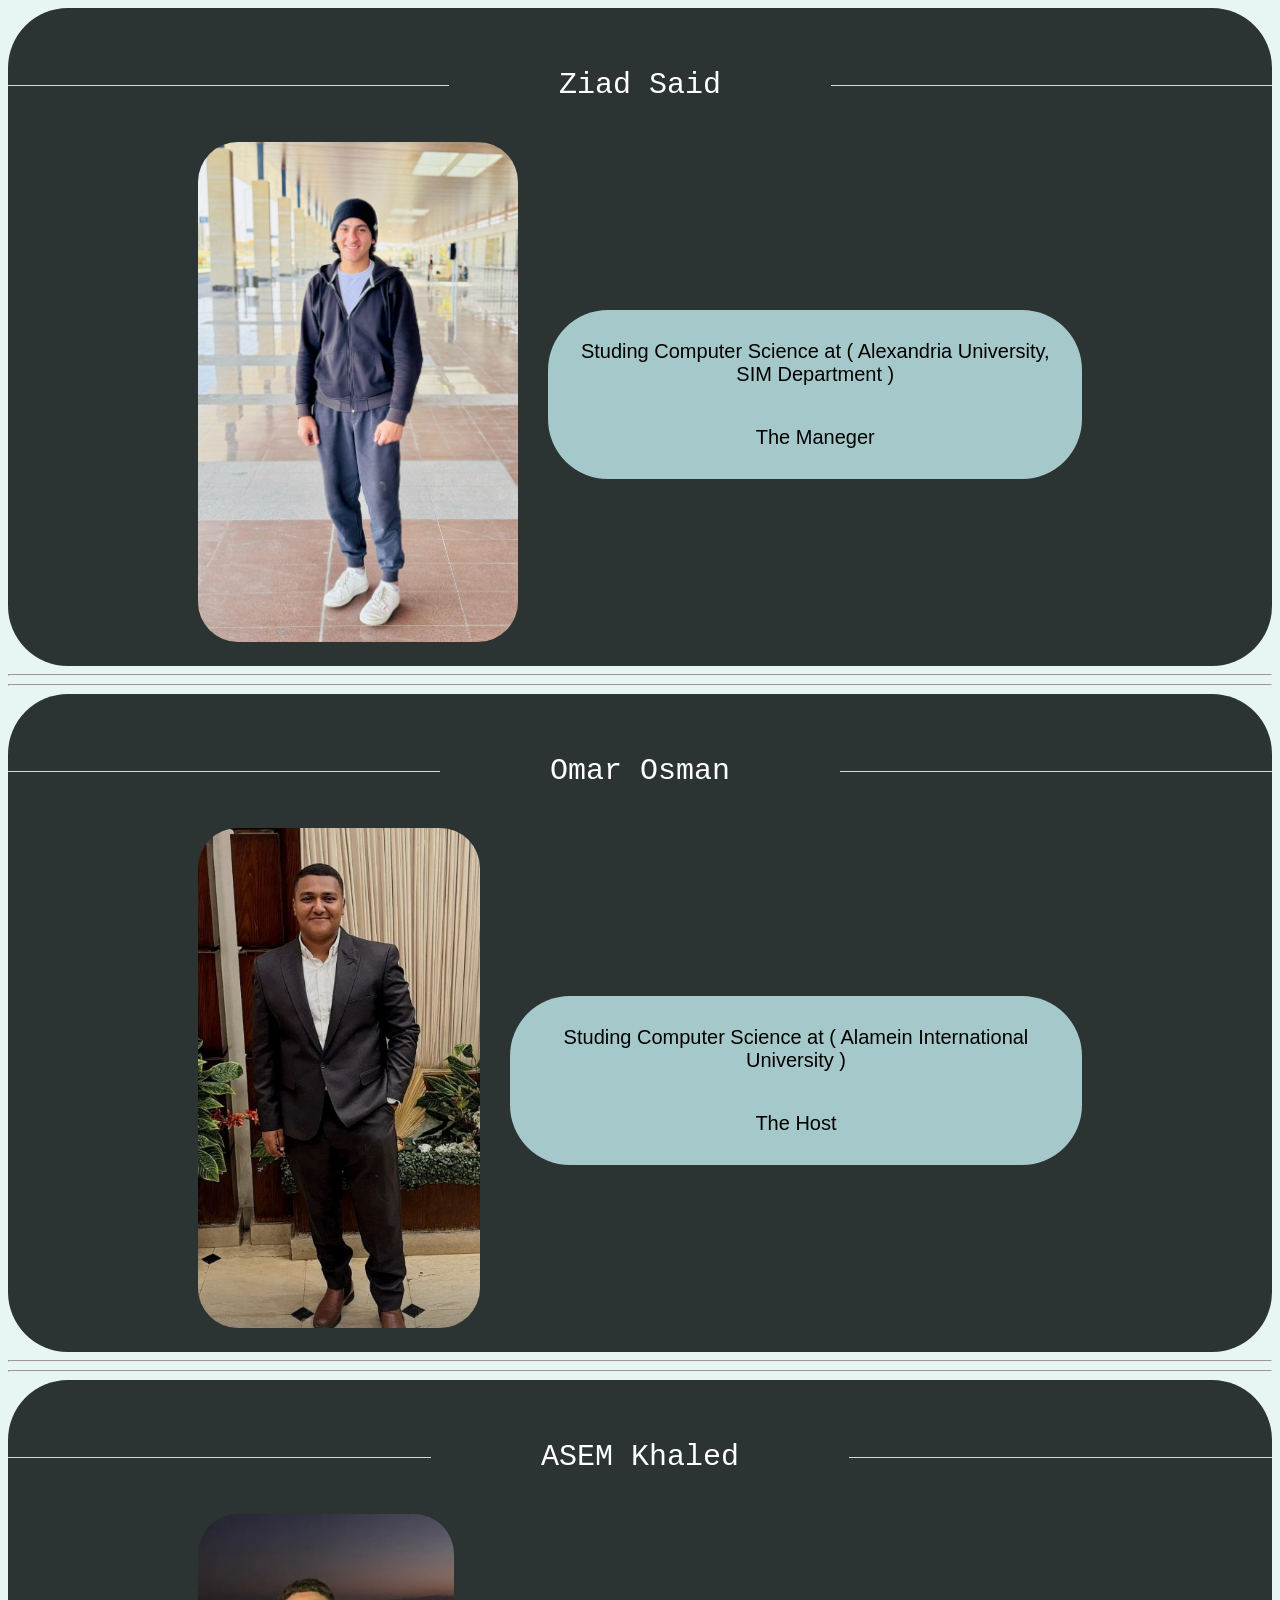
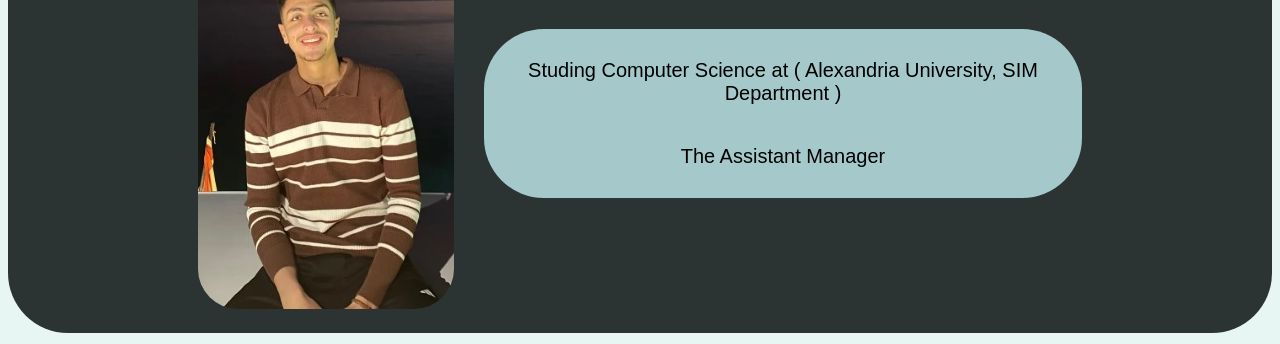
<file: index.html>
<!doctype html>

<head>
  <title>3oos</title>
  <link rel="stylesheet" href="style.css">
</head>

<body>
  <div class="all">
    <div class="divider-with-text2">
      <a href="https://www.facebook.com/profile.php?id=100034186831977" target="_blank" title="Go To My Page">
        <span>
          Ziad Said
        </span>
      </a>
    </div>
    <div class="css">

      <div class="imgg png">

        <img src="images/WhatsApp Image 2025-03-30 at 13.18.17_8bb6c426.jpg" >

      </div>
      <div class="text">
        <p>
          Studing Computer Science at ( Alexandria University, SIM Department )
        </p>
        <p>
          The Maneger
        </p>

      </div>

    </div>
  </div>
  <hr>
  <hr>

  <div class="all">
    <div class="divider-with-text2">
      <a href="https://www.facebook.com/share/18bkdQ8L3J/" target="_blank" title="Go To My Page">
        <span>
          Omar Osman
        </span>
      </a>
    </div>
    <div class="css">

      <div class="imgg png">

        <img src="images/WhatsApp Image 2025-05-01 at 14.58.57_a5755b89.jpg">

      </div>
      <div class="text">
        <p>
          Studing Computer Science at (
          Alamein International University )
        </p>
        <p>
          The Host
        </p>

      </div>

    </div>
  </div>
  <hr>
  <hr>

  <div class="all">
    <div class="divider-with-text2">
      <a href="https://www.instagram.com/3asem_khaled/" target="_blank" title="Go To My Page">
        <span>
          ASEM Khaled </span>
      </a>
    </div>
    <div class="css">

      <div class="imgg png">

        <img src="images/WhatsApp Image 2025-05-01 at 17.21.15_be238491.jpg" >

      </div>
      <div class="text">
        <p>
          Studing Computer Science at ( Alexandria University, SIM Department )

        </p>
        <p>
          The Assistant Manager
        </p>

      </div>

    </div>
  </div>
</body>
</file>
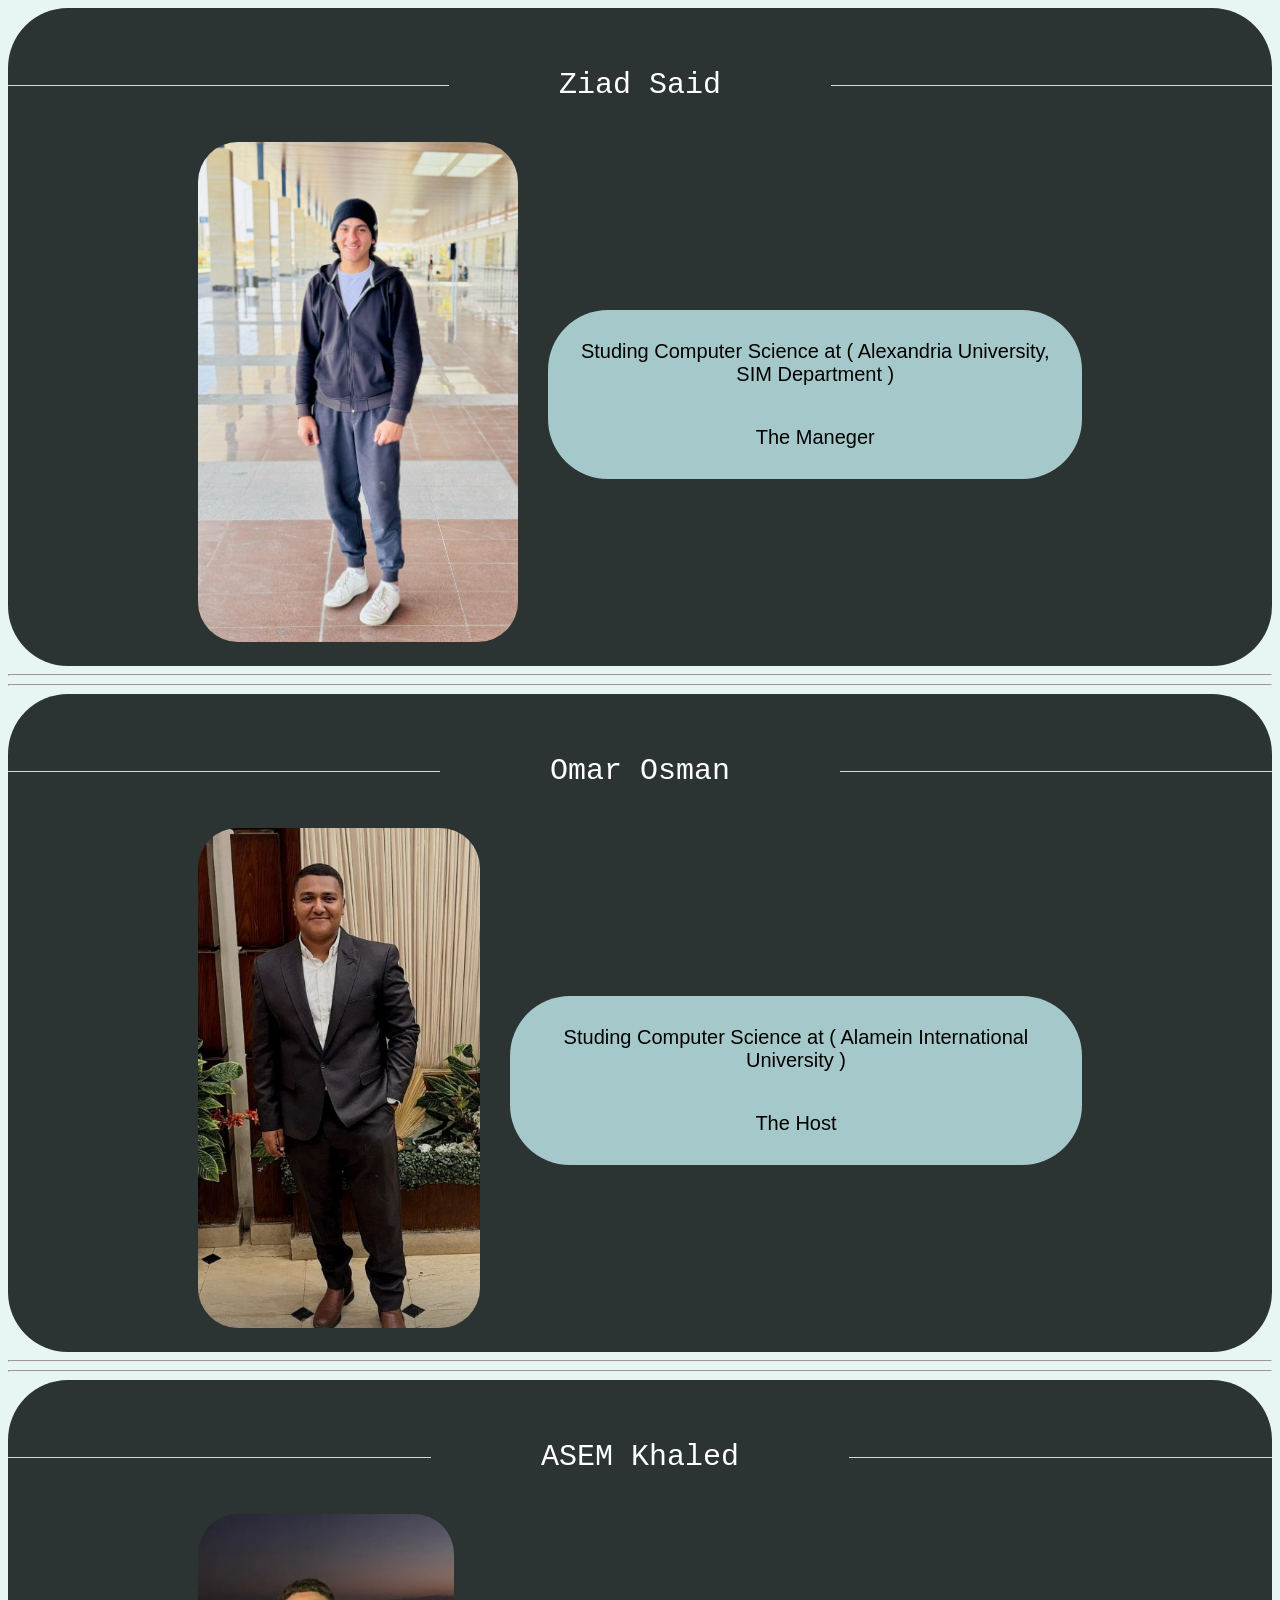
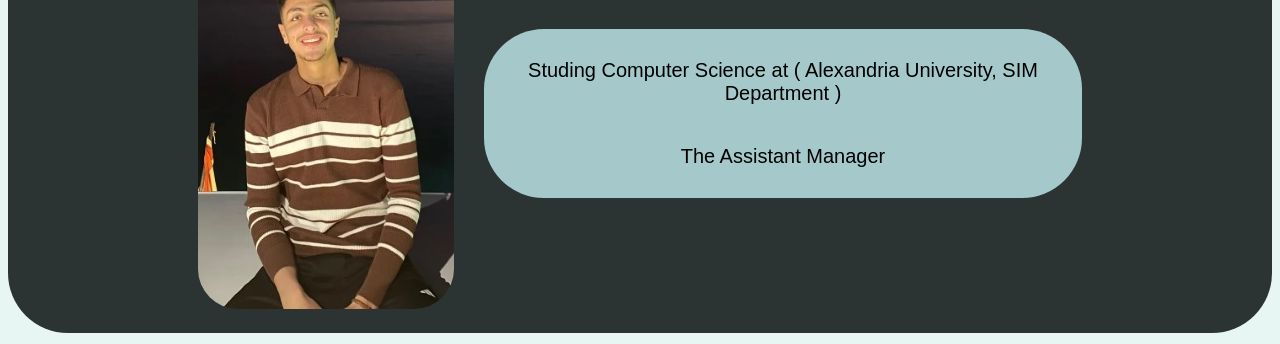
<file: 3osman.html>
<!doctype html>

<head>
  <title>3oos</title>
  <link rel="stylesheet" href="3osman.css" />
</head>

<body>
  <div class="all">
    <div class="divider-with-text2">
      <a href="https://www.facebook.com/profile.php?id=100034186831977" target="_blank" title="Go To My Page">
        <span>
          Ziad Said
        </span>
      </a>
    </div>
    <div class="css">

      <div class="imgg png">

        <img src="images/WhatsApp Image 2025-03-30 at 13.18.17_8bb6c426.jpg" >

      </div>
      <div class="text">
        <p>
          Studing Computer Science at ( Alexandria University, SIM Department )
        </p>
        <p>
          The Maneger
        </p>

      </div>

    </div>
  </div>
  <hr>
  <hr>

  <div class="all">
    <div class="divider-with-text2">
      <a href="https://www.facebook.com/share/18bkdQ8L3J/" target="_blank" title="Go To My Page">
        <span>
          Omar Osman
        </span>
      </a>
    </div>
    <div class="css">

      <div class="imgg png">

        <img src="images/WhatsApp Image 2025-05-01 at 14.58.57_a5755b89.jpg">

      </div>
      <div class="text">
        <p>
          Studing Computer Science at (
          Alamein International University )
        </p>
        <p>
          The Host
        </p>

      </div>

    </div>
  </div>
  <hr>
  <hr>

  <div class="all">
    <div class="divider-with-text2">
      <a href="https://www.instagram.com/3asem_khaled/" target="_blank" title="Go To My Page">
        <span>
          ASEM Khaled </span>
      </a>
    </div>
    <div class="css">

      <div class="imgg png">

        <img src="images/WhatsApp Image 2025-05-01 at 17.21.15_be238491.jpg" >

      </div>
      <div class="text">
        <p>
          Studing Computer Science at ( Alexandria University, SIM Department )

        </p>
        <p>
          The Assistant Manager
        </p>

      </div>

    </div>
  </div>
</body>
</file>
<file: style.css>
body {
    margin: 100;
    padding: 0;
    background-color: #E7F6F2;
}

.css {
    display: flex;
    justify-content: center;
    align-items: center;
    justify-content: space-between;
    margin: 0 auto;
    width: 70%;
    max-width: 1000px;
    gap: 30px;
}

.text {
    display: flex;
    align-items: center;
    flex-direction: column;
    justify-content: space-between;

    font-size: 20px;
    border: 0px #ffffff solid;
    background-color: #A5C9CA;
    padding: 10px 20px;
    border-radius: 60px;
    font-family: 'Gill Sans', 'Gill Sans MT', Calibri, 'Trebuchet MS', sans-serif;
    text-align: center;

}

.imgg img {

    border-radius: 40px;
    margin: 0 auto;
    height: auto;
    max-height: 500px;
}

.divider-with-text2 {
    display: flex;
    align-items: center;
    text-align: center;
    margin: 40px 0px;
    font-size: larger;
    color: #d8d8d8;
    font-size: 30px;
    text-decoration: none;
    font-family: monospace;


}

.divider-with-text2::before,
.divider-with-text2::after {
    content: "";
    flex: 1;
    border-bottom: 1px solid #d8d8d8;

}

.divider-with-text2 span {
    padding: 0 110px;
}

a {
    text-decoration: none;
    color: rgb(255, 255, 255);
}

.all {
    background-color: #2C3333;
    padding: 20px 0px;
    border-radius: 60px 60px 60px 60px;

}

.png img:hover {
    transform: scale(1.1);
    box-shadow: 0 4px 15px #89a8b2;
}
</file>
<file: 3osman.css>
body {
    margin: 100;
    padding: 0;
    background-color: #E7F6F2;
}

.css {
    display: flex;
    justify-content: center;
    align-items: center;
    justify-content: space-between;
    margin: 0 auto;
    width: 70%;
    max-width: 1000px;
    gap: 30px;
}

.text {
    display: flex;
    align-items: center;
    flex-direction: column;
    justify-content: space-between;

    font-size: 20px;
    border: 0px #ffffff solid;
    background-color: #A5C9CA;
    padding: 10px 20px;
    border-radius: 60px;
    font-family: 'Gill Sans', 'Gill Sans MT', Calibri, 'Trebuchet MS', sans-serif;
    text-align: center;

}

.imgg img {

    border-radius: 40px;
    margin: 0 auto;
    height: auto;
    max-height: 500px;
}

.divider-with-text2 {
    display: flex;
    align-items: center;
    text-align: center;
    margin: 40px 0px;
    font-size: larger;
    color: #d8d8d8;
    font-size: 30px;
    text-decoration: none;
    font-family: monospace;


}

.divider-with-text2::before,
.divider-with-text2::after {
    content: "";
    flex: 1;
    border-bottom: 1px solid #d8d8d8;

}

.divider-with-text2 span {
    padding: 0 110px;
}

a {
    text-decoration: none;
    color: rgb(255, 255, 255);
}

.all {
    background-color: #2C3333;
    padding: 20px 0px;
    border-radius: 60px 60px 60px 60px;

}

.png img:hover {
    transform: scale(1.1);
    box-shadow: 0 4px 15px #89a8b2;
}
</file>
